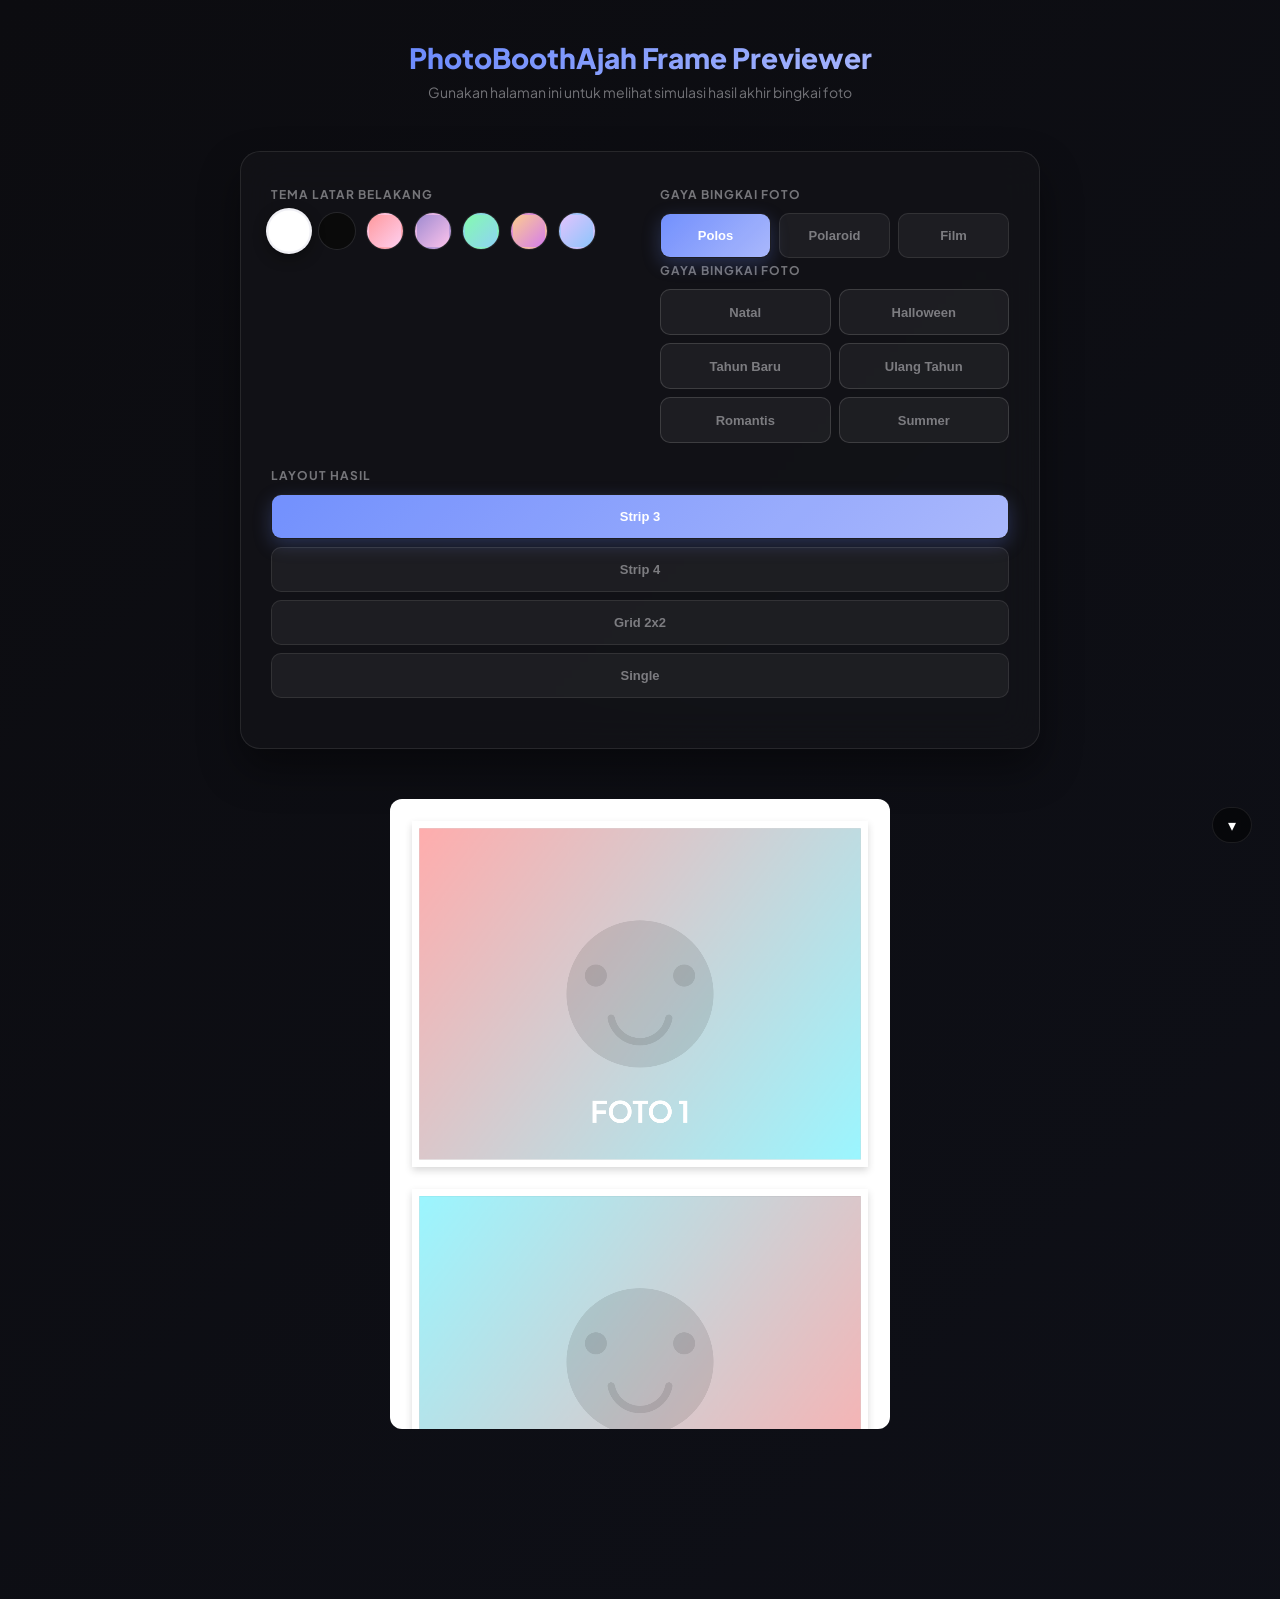
<file: preview.html>
<!DOCTYPE html>
<html lang="id">
<head>
    <meta charset="UTF-8">
    <meta name="viewport" content="width=device-width, initial-scale=1.0">
    <title>Preview Frame - PhotoBoothAjah</title>
    <script>
        if (/Android/i.test(navigator.userAgent)) document.documentElement.classList.add('android');
    </script>
    <link href="https://fonts.googleapis.com/css2?family=Plus+Jakarta+Sans:wght@400;500;600;700;800&display=swap" rel="stylesheet">
    <link rel="stylesheet" href="style.css">
    <style>
        body {
            overflow-y: auto;
            padding: 40px 20px;
            display: flex;
            flex-direction: column;
            align-items: center;
            gap: 30px;
        }
        .controls-card {
            background: rgba(20, 20, 25, 0.7);
            backdrop-filter: blur(20px);
            padding: 30px;
            border-radius: var(--r);
            border: 1px solid var(--glass-border);
            width: 100%;
            max-width: 800px;
            box-shadow: 0 20px 40px rgba(0,0,0,0.4);
        }
        .header-title {
            text-align: center;
            margin-bottom: 20px;
        }
        .header-title h1 {
            font-size: 28px;
            font-weight: 800;
            background: var(--accent);
            -webkit-background-clip: text;
            color: transparent;
        }
        .header-title p {
            color: var(--muted);
            font-size: 14px;
            margin-top: 8px;
        }
        .preview-wrap {
            width: 100%;
            display: flex;
            justify-content: center;
            margin-top: 20px;
        }
        canvas {
            max-width: 100%;
            height: auto;
            border-radius: 8px;
            box-shadow: 0 20px 60px rgba(0,0,0,0.8);
            transition: 0.3s;
        }
        .row {
            display: flex;
            gap: 40px;
            margin-bottom: 20px;
        }
        .col { flex: 1; }
    </style>
</head>
<body>

    <div class="header-title">
        <h1>PhotoBoothAjah Frame Previewer</h1>
        <p>Gunakan halaman ini untuk melihat simulasi hasil akhir bingkai foto</p>
    </div>

    <div class="controls-card">
        <div class="row">
            <div class="col">
                <label class="section-label">Tema Latar Belakang</label>
                <div class="swatch-row" style="margin-top: 10px;">
                    <button class="swatch active" data-bg="solid" data-val="#ffffff" style="background:#fff" title="Putih Bersih"></button>
                    <button class="swatch" data-bg="solid" data-val="#0a0a0a" style="background:#0a0a0a" title="Hitam Elegan"></button>
                    <button class="swatch" data-bg="gradient" data-val="#ff9a9e,#fecfef" style="background:linear-gradient(135deg, #ff9a9e, #fecfef)"></button>
                    <button class="swatch" data-bg="gradient" data-val="#a18cd1,#fbc2eb" style="background:linear-gradient(135deg, #a18cd1, #fbc2eb)"></button>
                    <button class="swatch" data-bg="gradient" data-val="#84fab0,#8fd3f4" style="background:linear-gradient(135deg, #84fab0, #8fd3f4)"></button>
                    <button class="swatch" data-bg="gradient" data-val="#fccb90,#d57eeb" style="background:linear-gradient(135deg, #fccb90, #d57eeb)"></button>
                    <button class="swatch" data-bg="gradient" data-val="#e0c3fc,#8ec5fc" style="background:linear-gradient(135deg, #e0c3fc, #8ec5fc)"></button>
                </div>
            </div>
            
            <div class="col">
                <label class="section-label">Gaya Bingkai Foto</label>
                <div class="option-grid cols-3" style="margin-top: 10px;">
                    <button class="opt-btn active" data-border="plain">Polos</button>
                    <button class="opt-btn" data-border="polaroid">Polaroid</button>
                    <button class="opt-btn" data-border="film">Film</button>
                </div>

                <label class="section-label" style="margin-top: 20px;">Gaya Bingkai Foto</label>
                <div class="option-grid cols-2 theme-grid" style="margin-top: 10px;">
                    <button class="opt-btn special-border-btn" data-border="christmas">Natal</button>
                    <button class="opt-btn special-border-btn" data-border="halloween">Halloween</button>
                    <button class="opt-btn special-border-btn" data-border="newyear">Tahun Baru</button>
                    <button class="opt-btn special-border-btn" data-border="birthday">Ulang Tahun</button>
                    <button class="opt-btn special-border-btn" data-border="romantic">Romantis</button>
                    <button class="opt-btn special-border-btn" data-border="summer">Summer</button>
                </div>
            </div>
        </div>

        <div class="row">
            <div class="col">
                <label class="section-label">Layout Hasil</label>
                <div class="option-grid cols-4" style="margin-top: 10px;">
                    <button class="opt-btn active" data-layout="strip3">Strip 3</button>
                    <button class="opt-btn" data-layout="strip4">Strip 4</button>
                    <button class="opt-btn" data-layout="grid2x2">Grid 2x2</button>
                    <button class="opt-btn" data-layout="single">Single</button>
                </div>
            </div>
        </div>
    </div>

    <div class="preview-wrap">
        <button id="preview-toggle" class="preview-toggle" aria-label="Minimize preview">▾</button>
        <div class="preview-scroll-container">
            <canvas id="preview-canvas"></canvas>
        </div>
    </div>

    <script src="js/shared/composition.js"></script>
    <script src="preview.js"></script>
    <div style="margin-bottom: 100px;"></div>
</body>
</html>
</file>
<file: style.css>
@import url('https://fonts.googleapis.com/css2?family=Plus+Jakarta+Sans:wght@400;500;600;700;800&display=swap');

:root{
    --bg-color: #0d0d12;
    --glass: rgba(255, 255, 255, 0.05);
    --glass-border: rgba(255, 255, 255, 0.09);
    --glass-hover: rgba(255, 255, 255, 0.10);
    --txt: #f0f0f5;
    --muted: rgba(240, 240, 245, 0.45);
    --accent: linear-gradient(135deg, #6b8afd, #a5b4fc);
    --accent-hover: linear-gradient(135deg, #7c9bff, #b8c5ff);
    --accent-solid: #6b8afd;
    --r: 20px;
    --r-sm: 10px;
}

* { 
    box-sizing: border-box; 
    margin: 0; 
    padding: 0; 
    -webkit-user-select: none;
    user-select: none;
}

/* Allow selection inside text input only */
input[type="text"], textarea {
    -webkit-user-select: text;
    user-select: text;
}

html, body {
    overscroll-behavior: none;
    overscroll-behavior-y: none;
}

button, input, select, textarea, a {
    -webkit-tap-highlight-color: transparent;
    touch-action: manipulation;
    outline: none;
}

body {
    background: linear-gradient(-45deg, #0d0d12, #111118, #0f111a, #0c0c10);
    background-size: 400% 400%;
    animation: gradientBG 15s ease infinite;
    color: var(--txt);
    font-family: 'Plus Jakarta Sans', system-ui, sans-serif;
    overflow-x: hidden;
    overflow-y: hidden;
}

body.capturing-mode {
    overflow: hidden !important;
}

@keyframes gradientBG {
    0% { background-position: 0% 50%; }
    50% { background-position: 100% 50%; }
    100% { background-position: 0% 50%; }
}

.loader {
    position: fixed; inset: 0;
    background: rgba(10, 10, 15, 0.9);
    backdrop-filter: blur(20px);
    z-index: 9999;
    display: flex; flex-direction: column; align-items: center; justify-content: center; gap: 14px;
    transition: opacity 0.5s;
}
.loader.done { opacity: 0; pointer-events: none; }
.loader-spinner {
    width: 48px; height: 48px;
    border: 4px solid rgba(255,255,255,0.1);
    border-top-color: #6b8afd;
    border-radius: 50%;
    animation: spin 1s cubic-bezier(0.68, -0.55, 0.265, 1.55) infinite;
}
@keyframes spin { to { transform: rotate(360deg); } }

.app { display: flex; height: 100vh; height: 100dvh; width: 100vw; flex-direction: row; }

.camera-area { flex: 1; display: flex; align-items: center; justify-content: center; padding: 30px; position: relative; }
.camera-wrap {
    position: relative; width: 100%; max-width: 900px; aspect-ratio: 4/3;
    background: #000;
    border-radius: var(--r); overflow: hidden;
    border: 1px solid var(--glass-border);
    box-shadow: 0 20px 60px rgba(0,0,0,0.6), 0 0 40px rgba(107, 138, 253, 0.12);
}
#video { width: 100%; height: 100%; object-fit: cover; transform: scaleX(-1); display: block; transition: filter 0.1s; }

.switch-cam-btn {
    position: absolute; top: 20px; right: 20px;
    background: rgba(0,0,0,0.5); backdrop-filter: blur(10px);
    border: 1px solid var(--glass-border); color: #fff;
    width: 44px; height: 44px; border-radius: 50%;
    display: flex; align-items: center; justify-content: center;
    font-size: 24px; cursor: pointer; transition: 0.2s; z-index: 10;
}
.switch-cam-btn:hover { background: rgba(107,138,253,0.4); transform: rotate(180deg); }

#flash-overlay { position: absolute; inset: 0; background: #fff; opacity: 0; z-index: 20; pointer-events: none; }
#flash-overlay.flash { animation: flashK 0.7s ease-out forwards; }
@keyframes flashK { 0% { opacity: 1; } 100% { opacity: 0; } }

#countdown-overlay { position: absolute; inset: 0; display: flex; align-items: center; justify-content: center; z-index: 15; pointer-events: none; }
#countdown-num { font-size: 180px; font-weight: 800; color: #fff; text-shadow: 0 10px 40px rgba(0,0,0,0.8); opacity: 0; transform: scale(0.5); transition: all 0.2s cubic-bezier(0.175, 0.885, 0.32, 1.275); }
#countdown-num.show { opacity: 1; transform: scale(1); }

.photo-counter { position: absolute; top: 20px; left: 50%; transform: translateX(-50%); background: rgba(0,0,0,0.5); backdrop-filter: blur(10px); padding: 8px 16px; border-radius: 99px; font-size: 14px; font-weight: 700; z-index: 10; border: 1px solid var(--glass-border); text-align: center; white-space: nowrap; }
.hidden { display: none !important; }

.sidebar {
    width: 380px;
    background: rgba(20, 20, 25, 0.6);
    backdrop-filter: blur(24px);
    -webkit-backdrop-filter: blur(24px);
    border-left: 1px solid var(--glass-border);
    display: flex; flex-direction: column;
    box-shadow: -10px 0 30px rgba(0,0,0,0.3);
    height: 100vh;
    height: 100dvh;
}
.sidebar-head { padding: 24px; display: flex; align-items: center; gap: 12px; border-bottom: 1px solid var(--glass-border); flex-shrink: 0; }
.sidebar-head h1 { font-size: 22px; font-weight: 800; background: var(--accent); -webkit-background-clip: text; color: transparent; letter-spacing: -0.5px; }
.app-logo { width: 32px; height: 32px; border-radius: 8px; box-shadow: 0 4px 12px rgba(255,0,127,0.3); }

.tabs { display: flex; padding: 6px; margin: 20px 24px 0; background: rgba(0,0,0,0.3); border-radius: 99px; border: 1px solid var(--glass-border); overflow-x: auto; scrollbar-width: none; flex-shrink: 0; }
.tabs::-webkit-scrollbar { display: none; }
.tab { flex: 1; min-width: 70px; padding: 10px 0; border: none; background: transparent; color: var(--muted); font-size: 12px; font-weight: 700; cursor: pointer; border-radius: 99px; transition: 0.3s; display: flex; align-items: center; justify-content: center; gap: 4px; }
.tab.active { background: var(--glass-hover); color: var(--txt); box-shadow: 0 4px 12px rgba(0,0,0,0.2); }

.tab-body { flex: 1; overflow-y: auto; padding: 20px 24px; }
.tab-body::-webkit-scrollbar { width: 4px; }
.tab-body::-webkit-scrollbar-thumb { background: var(--glass-border); border-radius: 4px; }
.panel { display: none; flex-direction: column; gap: 16px; }
.panel.active { display: flex; animation: slideIn 0.3s ease; }
@keyframes slideIn { from{ opacity:0; transform:translateY(10px); } to{ opacity:1; transform:translateY(0); } }
.section-label { font-size: 12px; font-weight: 700; color: var(--muted); text-transform: uppercase; letter-spacing: 1px; }

.option-grid { display: grid; gap: 8px; }
.cols-2 { grid-template-columns: 1fr 1fr; }
.cols-3 { grid-template-columns: 1fr 1fr 1fr; }
.opt-btn { background: var(--glass); border: 1px solid var(--glass-border); color: var(--muted); padding: 14px 12px; border-radius: var(--r-sm); font-size: 13px; font-weight: 600; cursor: pointer; transition: 0.3s; text-align: center; position: relative; overflow: hidden; display: flex; align-items: center; justify-content: center; gap: 6px; }
.opt-btn::before { content: ''; position: absolute; inset: 0; background: var(--accent); opacity: 0; transition: 0.3s; z-index: -1; }
.opt-btn:hover { border-color: rgba(255,255,255,0.4); color: var(--txt); transform: translateY(-2px); }
.opt-btn.active { color: #fff; border-color: transparent; box-shadow: 0 6px 18px rgba(107, 138, 253, 0.25); }
.opt-btn.active::before { opacity: 1; }

.slider { -webkit-appearance: none; width: 100%; height: 6px; border-radius: 99px; background: rgba(255,255,255,0.1); outline: none; margin-bottom: 8px; }
.slider::-webkit-slider-thumb { -webkit-appearance: none; appearance: none; width: 18px; height: 18px; border-radius: 50%; background: #6b8afd; cursor: pointer; box-shadow: 0 0 10px rgba(107,138,253,0.4); transition: 0.2s; }
.slider::-webkit-slider-thumb:hover { transform: scale(1.2); }

.swatch-row { display: flex; gap: 12px; flex-wrap: wrap; }
.swatch { width: 36px; height: 36px; border-radius: 50%; border: 2px solid transparent; cursor: pointer; box-shadow: 0 0 0 1px var(--glass-border); transition: 0.3s; display: flex; align-items: center; justify-content: center; }
.swatch.active { box-shadow: 0 0 0 2px var(--txt), 0 4px 12px rgba(0,0,0,0.5); transform: scale(1.15); }
.custom-sw { position: relative; display: flex; align-items: center; justify-content: center; background: rgba(0,0,0,0.3); border: 1px dashed var(--muted); font-size: 16px; color: var(--txt); }
.custom-sw input[type=color] { position: absolute; inset: 0; opacity: 0; cursor: pointer; width: 100%; height: 100%; }

#custom-text { width: 100%; background: var(--glass); border: 1px solid var(--glass-border); color: var(--txt); padding: 14px 16px; border-radius: var(--r-sm); font-size: 16px; font-weight: 500; outline: none; transition: 0.3s; font-family: inherit; }
#custom-text::placeholder { color: rgba(255,255,255,0.3); }
#custom-text:focus { border-color: #6b8afd; box-shadow: 0 0 15px rgba(107,138,253,0.15); background: rgba(255,255,255,0.07); }

.custom-select { width: 100%; background: var(--glass); border: 1px solid var(--glass-border); color: var(--txt); padding: 14px 16px; border-radius: var(--r-sm); font-size: 16px; font-weight: 500; outline: none; transition: 0.3s; font-family: inherit; appearance: none; -webkit-appearance: none; cursor: pointer; }
.custom-select:focus { border-color: #6b8afd; box-shadow: 0 0 15px rgba(107,138,253,0.15); background: rgba(255,255,255,0.07); }
.custom-select option { background: #111118; color: #fff; }
.custom-select-wrap { position: relative; width: 100%; margin-bottom: 20px; }
.custom-select-wrap::after { content: '\25BC'; position: absolute; right: 16px; top: 50%; transform: translateY(-50%); pointer-events: none; font-size: 12px; color: var(--muted); }

.toggle-row { display: flex; justify-content: space-between; align-items: center; font-size: 13px; font-weight: 600; color: var(--muted); }
.toggle { position: relative; display: inline-block; width: 44px; height: 24px; }
.toggle input { display: none; }
.toggle span { position: absolute; inset: 0; background: rgba(0,0,0,0.5); border: 1px solid var(--glass-border); border-radius: 99px; cursor: pointer; transition: 0.3s; }
.toggle span::after { content: ''; position: absolute; width: 16px; height: 16px; background: #fff; border-radius: 50%; top: 3px; left: 4px; transition: 0.3s cubic-bezier(0.68,-0.55,0.265,1.55); }
.toggle input:checked+span { background: var(--accent); border-color: transparent; }
.toggle input:checked+span::after { transform: translateX(20px); }
.muted-text { font-size: 13px; color: var(--muted); text-align: center; width: 100%; }
.btn-sm { font-size: 12px; font-weight: 600; padding: 8px 14px; background: rgba(255,255,255,0.04); border: 1px solid var(--glass-border); color: var(--txt); border-radius: 8px; cursor: pointer; transition: 0.2s; display: inline-flex; align-items: center; justify-content: center; gap: 4px; }
.btn-sm:hover { background: rgba(107,138,253,0.15); border-color: #6b8afd; }

.sidebar-foot { padding: 18px 24px 24px; border-top: 1px solid var(--glass-border); background: rgba(0,0,0,0.2); flex-shrink: 0; display: flex; flex-direction: column; gap: 14px; }
.preview-panel { display: flex; flex-direction: column; gap: 8px; padding: 10px; background: rgba(0,0,0,0.28); border: 1px solid var(--glass-border); border-radius: 16px; overflow: hidden; flex: 0 0 auto; }
.preview-panel-head { display: flex; align-items: flex-start; justify-content: space-between; gap: 12px; }
.preview-label { font-size: 10px; font-weight: 800; color: var(--muted); text-transform: uppercase; letter-spacing: 1px; }
.preview-hint { margin-top: 4px; font-size: 12px; line-height: 1.45; color: rgba(255,255,255,0.66); }
/* Styling for the new scrollable preview container */
.preview-scroll-container {
    width: 100%;
    max-height: 180px;
    overflow-y: auto;
    overflow-x: hidden;
    border-radius: 12px;
    -webkit-overflow-scrolling: touch;
    scrollbar-width: thin;
    background: #000;
}
.preview-scroll-container::-webkit-scrollbar { width: 4px; }
.preview-scroll-container::-webkit-scrollbar-thumb { background: rgba(255,255,255,0.2); border-radius: 4px; }
#session-preview { 
    width: auto; 
    max-width: 100%; 
    height: 180px; 
    display: block; 
    margin: 0 auto; 
    box-shadow: 0 10px 24px rgba(0,0,0,0.45); 
    object-fit: contain; 
}
.preview-scroll-container.is-strip #session-preview {
    width: 100%;
    max-width: 240px;
    height: auto;
    object-fit: unset;
}
.capture-btn { width: 100%; padding: 18px; border: none; border-radius: var(--r-sm); background: var(--accent); color: #fff; font-size: 16px; font-weight: 800; letter-spacing: 1px; cursor: pointer; transition: 0.3s; box-shadow: 0 8px 24px rgba(107,138,253,0.3); display: flex; align-items: center; justify-content: center; gap: 8px; }
.capture-btn:hover { transform: translateY(-2px); box-shadow: 0 12px 32px rgba(107,138,253,0.4); background: var(--accent-hover); }
.capture-btn:active { transform: scale(0.97); }
.capture-btn:disabled { opacity: 0.4; cursor: not-allowed; transform: none; box-shadow: none; filter: grayscale(1); }

.special-border-btn { min-height: 46px; }
.special-border-btn { border-color: rgba(255,255,255,0.14); }
.special-border-btn:hover { transform: translateY(-2px); border-color: rgba(255,255,255,0.3); }

@media (max-width: 768px) {
    .app {
        flex-direction: column;
    }
    .camera-area {
        width: 100%;
        height: 40dvh;
        padding: 15px;
        flex: 0 0 auto;
        z-index: 10;
        background: transparent;
    }
    .camera-wrap {
        height: 100%;
        width: 100%;
        aspect-ratio: auto;
    }
    .sidebar {
        width: 100%;
        height: 60dvh;
        border-left: none;
        border-top: 1px solid var(--glass-border);
        box-shadow: 0 -5px 15px rgba(0,0,0,0.3);
        overflow: hidden;
    }
    .sidebar-head {
        padding: 15px 20px;
    }
    .tabs {
        margin: 12px 14px 0;
    }
    .tab-body {
        padding: 14px 16px 10px;
        overscroll-behavior: contain;
        -webkit-overflow-scrolling: touch;
    }
    .sidebar-foot {
        padding: 14px 16px calc(14px + env(safe-area-inset-bottom));
    }
    .preview-panel {
        display: none !important;
    }
    .capture-btn { padding: 16px; font-size: 15px; }
}

.modal { position: fixed; inset: 0; background: rgba(0,0,0,0.8); backdrop-filter: blur(15px); -webkit-backdrop-filter: blur(15px); display: flex; align-items: center; justify-content: center; z-index: 1000; padding: 20px; transition: 0.4s cubic-bezier(0.175, 0.885, 0.32, 1.275); }
.modal.hidden { opacity: 0; pointer-events: none; transform: scale(1.05); }
.modal-box { background: rgba(20,20,25,0.7); border: 1px solid var(--glass-border); border-radius: var(--r); padding: 32px; width: 100%; max-width: 500px; display: flex; flex-direction: column; align-items: center; position: relative; box-shadow: 0 20px 80px rgba(0,0,0,0.8); }
.modal-x { position: absolute; top: 16px; right: 20px; background: none; border: none; color: var(--muted); font-size: 32px; cursor: pointer; transition: 0.2s; }
.modal-x:hover { color: #fff; transform: rotate(90deg); }
.modal-box h2 { margin-bottom: 24px; font-size: 22px; font-weight: 800; background: var(--accent); -webkit-background-clip: text; color: transparent; display: flex; align-items: center; gap: 8px; }

.result-wrap { width: 100%; max-height: 55vh; overflow-y: auto; text-align: center; margin-bottom: 24px; padding: 10px; border-radius: var(--r-sm); background: rgba(0,0,0,0.3); border: 1px solid inset var(--glass-border); scrollbar-width: none; }
.result-wrap::-webkit-scrollbar { display: none; }
#result-canvas { width: 100%; max-width: 340px; height: auto; border-radius: 4px; box-shadow: 0 10px 30px rgba(0,0,0,0.6); margin: 0 auto; display: block; }

.modal-foot { display: flex; width: 100%; gap: 20px; align-items: center; justify-content: space-between; background: rgba(255,255,255,0.03); padding: 16px; border-radius: 16px; border: 1px solid var(--glass-border); }

.modal-btns { display: flex; gap: 12px; flex: 1; flex-wrap: wrap; }
.btn-outline, .btn-fill { padding: 14px 20px; border-radius: var(--r-sm); font-size: 14px; font-weight: 700; cursor: pointer; text-decoration: none; transition: 0.3s; text-align: center; display: inline-flex; align-items: center; justify-content: center; gap: 6px; flex: 1; min-width: 120px; }
.btn-outline { background: rgba(255,255,255,0.05); color: var(--txt); border: 1px solid var(--glass-border); }
.btn-outline:hover { background: rgba(255,255,255,0.1); border-color: rgba(255,255,255,0.3); }
.btn-fill { background: var(--txt); color: #000; border: none; box-shadow: 0 4px 15px rgba(255,255,255,0.3); }
.btn-fill:hover { transform: translateY(-2px); box-shadow: 0 8px 20px rgba(255,255,255,0.4); }

.floating-gallery-btn {
    position: fixed; top: 20px; left: 20px; z-index: 100;
    width: 50px; height: 50px; border-radius: 50%;
    background: var(--accent); color: #fff; font-size: 24px;
    border: none; box-shadow: 0 8px 20px rgba(107,138,253,0.3);
    cursor: pointer; display: flex; align-items: center; justify-content: center;
    transition: 0.3s, opacity 0.5s ease, transform 0.5s ease;
}
.floating-gallery-btn:hover { transform: scale(1.1); }

.floating-fullscreen-btn {
    position: fixed; top: 20px; left: 80px; z-index: 100;
    width: 40px; height: 40px; border-radius: 50%;
    background: rgba(0,0,0,0.5); backdrop-filter: blur(8px); border: 1px solid var(--glass-border); color: #fff; font-size: 20px;
    box-shadow: 0 8px 20px rgba(0,0,0,0.3);
    cursor: pointer; display: flex; align-items: center; justify-content: center;
    transition: 0.3s, opacity 0.5s ease, transform 0.5s ease;
}
.floating-fullscreen-btn:hover { background: rgba(255,255,255,0.15); transform: scale(1.1); }

/* ── Capturing mode: clean minimal UI ─────────────────────────────── */
body.capturing-mode .sidebar {
    opacity: 0;
    pointer-events: none;
    transform: translateX(30px);
    transition: opacity 0.5s ease, transform 0.5s ease;
}
body.capturing-mode .floating-gallery-btn,
body.capturing-mode .floating-fullscreen-btn {
    opacity: 0;
    pointer-events: none;
    transform: scale(0.7);
}
.sidebar {
    transition: opacity 0.5s ease, transform 0.5s ease;
}

/* Fullscreen camera during capture */
body.capturing-mode .camera-area {
    position: fixed;
    inset: 0;
    z-index: 200;
    padding: 0;
    display: flex;
    align-items: center;
    justify-content: center;
    background: #000;
}
body.capturing-mode .camera-wrap {
    width: 100%;
    height: 100%;
    max-width: none;
    aspect-ratio: unset;
    border-radius: 0;
    border: none;
    box-shadow: none;
}
body.capturing-mode #video {
    border-radius: 0;
}

/* Cancel session button */
.cancel-session-btn {
    position: absolute;
    bottom: calc(30px + env(safe-area-inset-bottom, 0px));
    left: 50%;
    transform: translateX(-50%) translateY(20px);
    z-index: 50;
    background: rgba(255, 50, 50, 0.25);
    backdrop-filter: blur(12px);
    -webkit-backdrop-filter: blur(12px);
    color: #fff;
    font-size: 15px;
    font-weight: 700;
    padding: 12px 28px;
    border-radius: 99px;
    border: 1px solid rgba(255, 100, 100, 0.35);
    cursor: pointer;
    opacity: 0;
    pointer-events: none;
    transition: opacity 0.4s ease, transform 0.4s ease, background 0.2s ease;
    display: flex;
    align-items: center;
    gap: 6px;
    font-family: inherit;
}
body.capturing-mode .cancel-session-btn {
    opacity: 1;
    pointer-events: auto;
    transform: translateX(-50%) translateY(0);
}
.cancel-session-btn:hover {
    background: rgba(255, 50, 50, 0.5);
    border-color: rgba(255, 100, 100, 0.6);
}
.cancel-session-btn:active {
    transform: translateX(-50%) scale(0.95);
}

/* Floating preview during capture */
.capture-preview-container {
    position: absolute;
    bottom: calc(24px + env(safe-area-inset-bottom, 0px));
    right: 24px;
    width: 130px;
    max-height: calc(100% - 100px);
    overflow-y: auto;
    border-radius: 12px;
    box-shadow: 0 10px 40px rgba(0,0,0,0.6);
    background: rgba(0,0,0,0.4);
    backdrop-filter: blur(12px);
    -webkit-backdrop-filter: blur(12px);
    border: 1px solid rgba(255,255,255,0.15);
    z-index: 50;
    opacity: 0;
    pointer-events: none;
    transform: translateY(20px);
    transition: opacity 0.5s ease, transform 0.5s ease;
    scrollbar-width: none;
}
.capture-preview-container::-webkit-scrollbar { display: none; }
body.capturing-mode .capture-preview-container {
    opacity: 1;
    pointer-events: auto;
    transform: translateY(0);
}
#capture-preview-canvas {
    width: 100%;
    height: auto;
    display: block;
    object-fit: contain;
}
.capture-preview-container.is-strip #capture-preview-canvas {
    height: auto;
}

@media (max-width: 768px) {
    body.capturing-mode .sidebar {
        opacity: 0;
        pointer-events: none;
        transform: translateY(30px);
        transition: opacity 0.5s ease, transform 0.5s ease;
    }
    body.capturing-mode .camera-area {
        position: fixed;
        inset: 0;
        height: 100dvh;
        z-index: 200;
        padding: 0;
    }
    .cancel-session-btn {
        bottom: calc(20px + env(safe-area-inset-bottom, 10px));
        padding: 14px 32px;
        font-size: 14px;
        min-height: 48px; /* Better touch target for Android */
    }
    .capture-preview-container {
        bottom: calc(20px + env(safe-area-inset-bottom, 10px));
        right: 14px;
        width: 100px;
    }
}
.badge { position: absolute; top: -5px; right: -5px; background: #6b8afd; color: #fff; font-size: 12px; font-weight: 800; width: 22px; height: 22px; border-radius: 50%; display: flex; align-items: center; justify-content: center; border: 2px solid var(--bg-color); }

.gallery-grid { display: grid; grid-template-columns: repeat(auto-fill, minmax(150px, 1fr)); gap: 16px; width: 100%; max-height: 60vh; overflow-y: auto; padding: 10px; }
.gallery-item { position: relative; border-radius: 8px; overflow: hidden; border: 1px solid var(--glass-border); transition: 0.3s; cursor: pointer; }
.gallery-item:hover { transform: translateY(-4px); box-shadow: 0 10px 20px rgba(0,0,0,0.5); border-color: var(--txt); }
.gallery-item img { width: 100%; display: block; }

/* Preview responsiveness adjustments to avoid covering UI on mobile (esp. Android) */
.preview-wrap { position: relative; width: 100%; display: flex; justify-content: center; }
.preview-toggle {
    position: absolute; top: 8px; right: 8px; z-index: 30;
    background: rgba(0,0,0,0.5); color: #fff; border: 1px solid var(--glass-border);
    width: 40px; height: 36px; border-radius: 999px; display: flex; align-items: center; justify-content: center;
    cursor: pointer; font-size: 16px; backdrop-filter: blur(8px);
    transition: transform 260ms cubic-bezier(0.22,1,0.36,1), background 180ms ease, opacity 180ms ease;
}
.preview-toggle.active { transform: rotate(180deg) scale(0.98); opacity: 0.95; }

.preview-wrap .preview-scroll-container {
    max-height: 70vh;
    transition: max-height 340ms cubic-bezier(0.22,1,0.36,1), opacity 220ms ease, transform 300ms cubic-bezier(0.22,1,0.36,1);
    width: 100%;
    max-width: 500px;
    margin: 0 auto;
}
.preview-wrap canvas { 
    max-width: 100%; 
    height: 70vh; 
    object-fit: contain;
    display: block; 
    margin: 0 auto; 
    box-shadow: 0 20px 60px rgba(0,0,0,0.8); 
    transition: opacity 220ms ease; 
}
.preview-wrap .preview-scroll-container.is-strip canvas {
    width: 100%;
    max-width: 500px;
    height: auto;
    object-fit: unset;
}
.preview-wrap.collapsed .preview-scroll-container {
    max-height: 120px; transform: scale(0.995) translateY(0);
    opacity: 0.95;
}
.preview-wrap.collapsed canvas { height: 120px; }

.preview-wrap.animating canvas { will-change: max-height, transform, opacity; }

/* Android preview now enabled - removed display: none */

@media (max-width: 768px) {
    .preview-wrap { padding: 8px; }
    .preview-wrap .preview-scroll-container { max-height: 50dvh; }
    .preview-wrap canvas { height: 50dvh; box-shadow: 0 14px 30px rgba(0,0,0,0.6); }
    .preview-wrap .preview-scroll-container.is-strip canvas { height: auto; }
    .preview-wrap.collapsed { align-items: center; }
    .preview-wrap.collapsed .preview-scroll-container { max-height: 90px; }
    .preview-wrap.collapsed canvas { height: 90px; }
    .preview-toggle { top: 10px; right: 10px; width: 36px; height: 32px; font-size: 14px; }
}

/* Fallback for browsers where 100dvh/45dvh behave inconsistently on Android */
@supports not (height: 100dvh) {
    @media (max-width: 768px) {
        .preview-wrap .preview-scroll-container { max-height: 55vh; }
        .preview-wrap canvas { height: 55vh; }
    }
}
</file>
